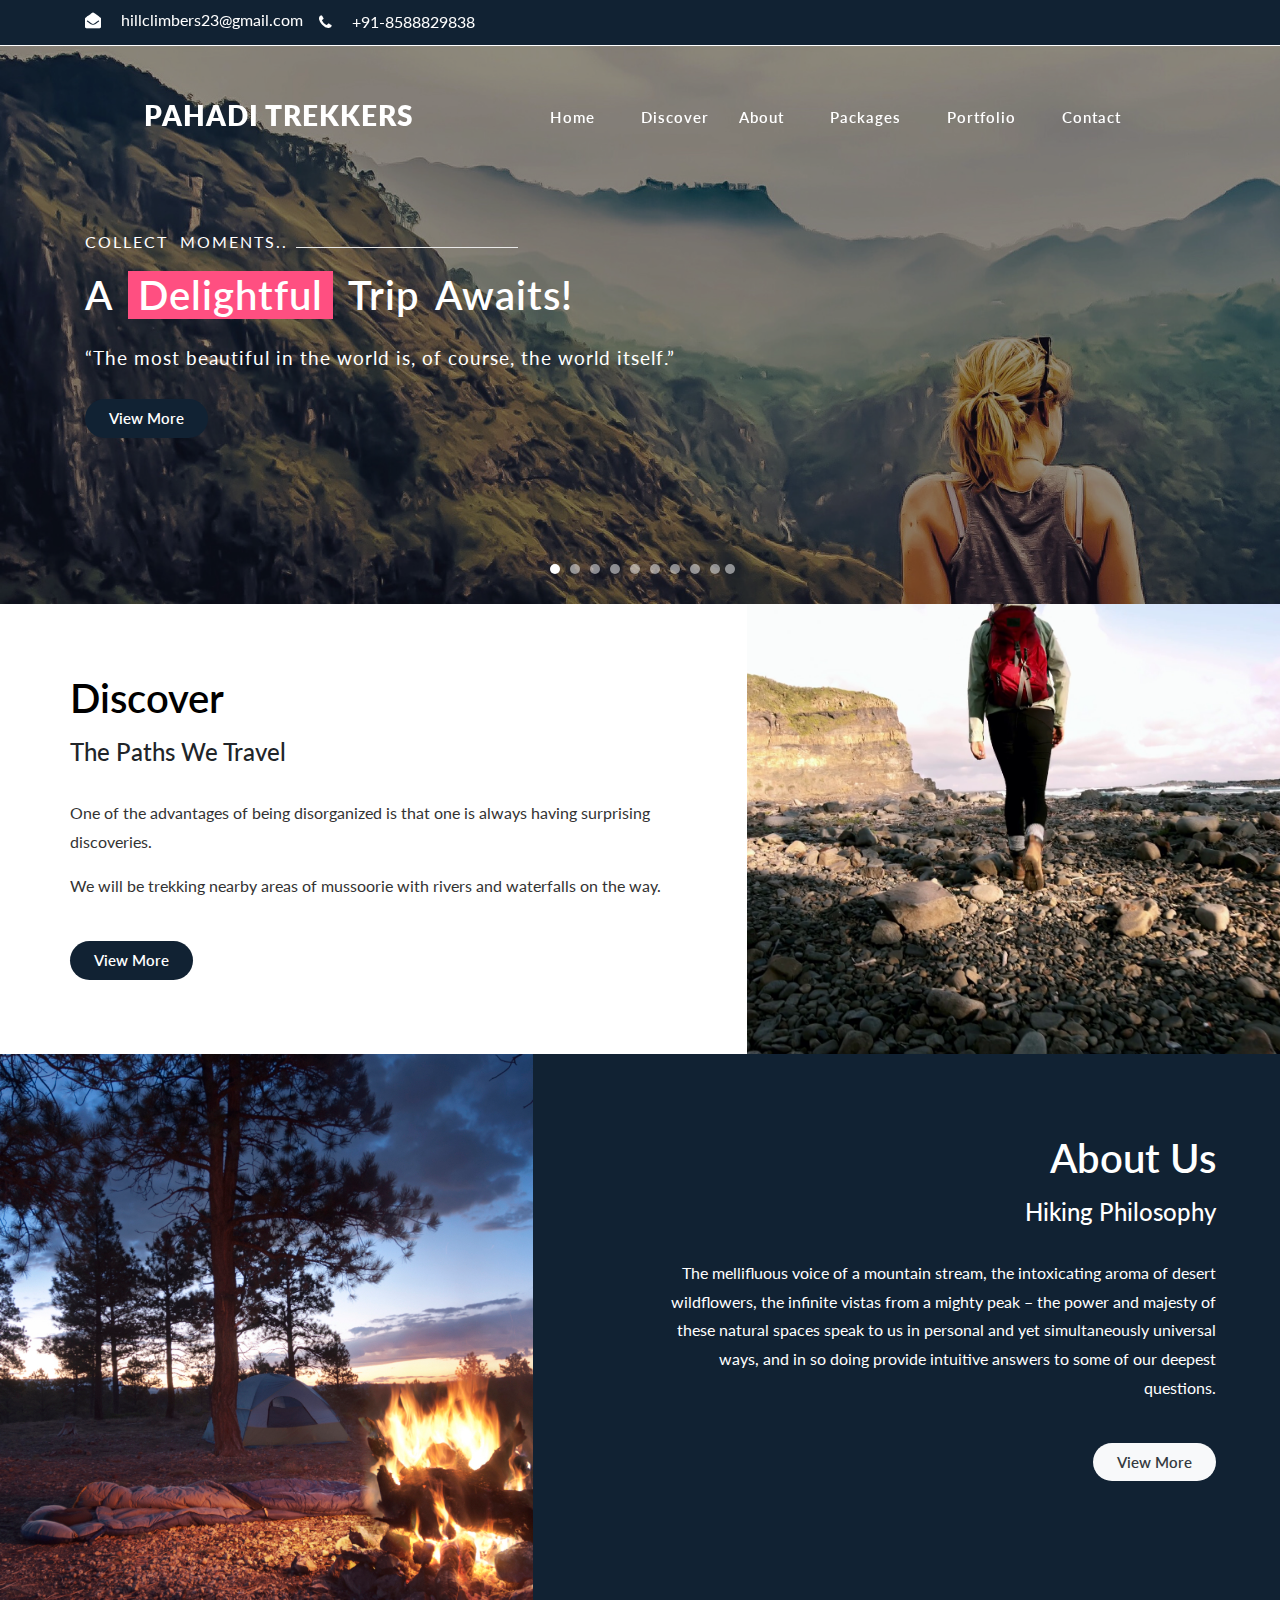
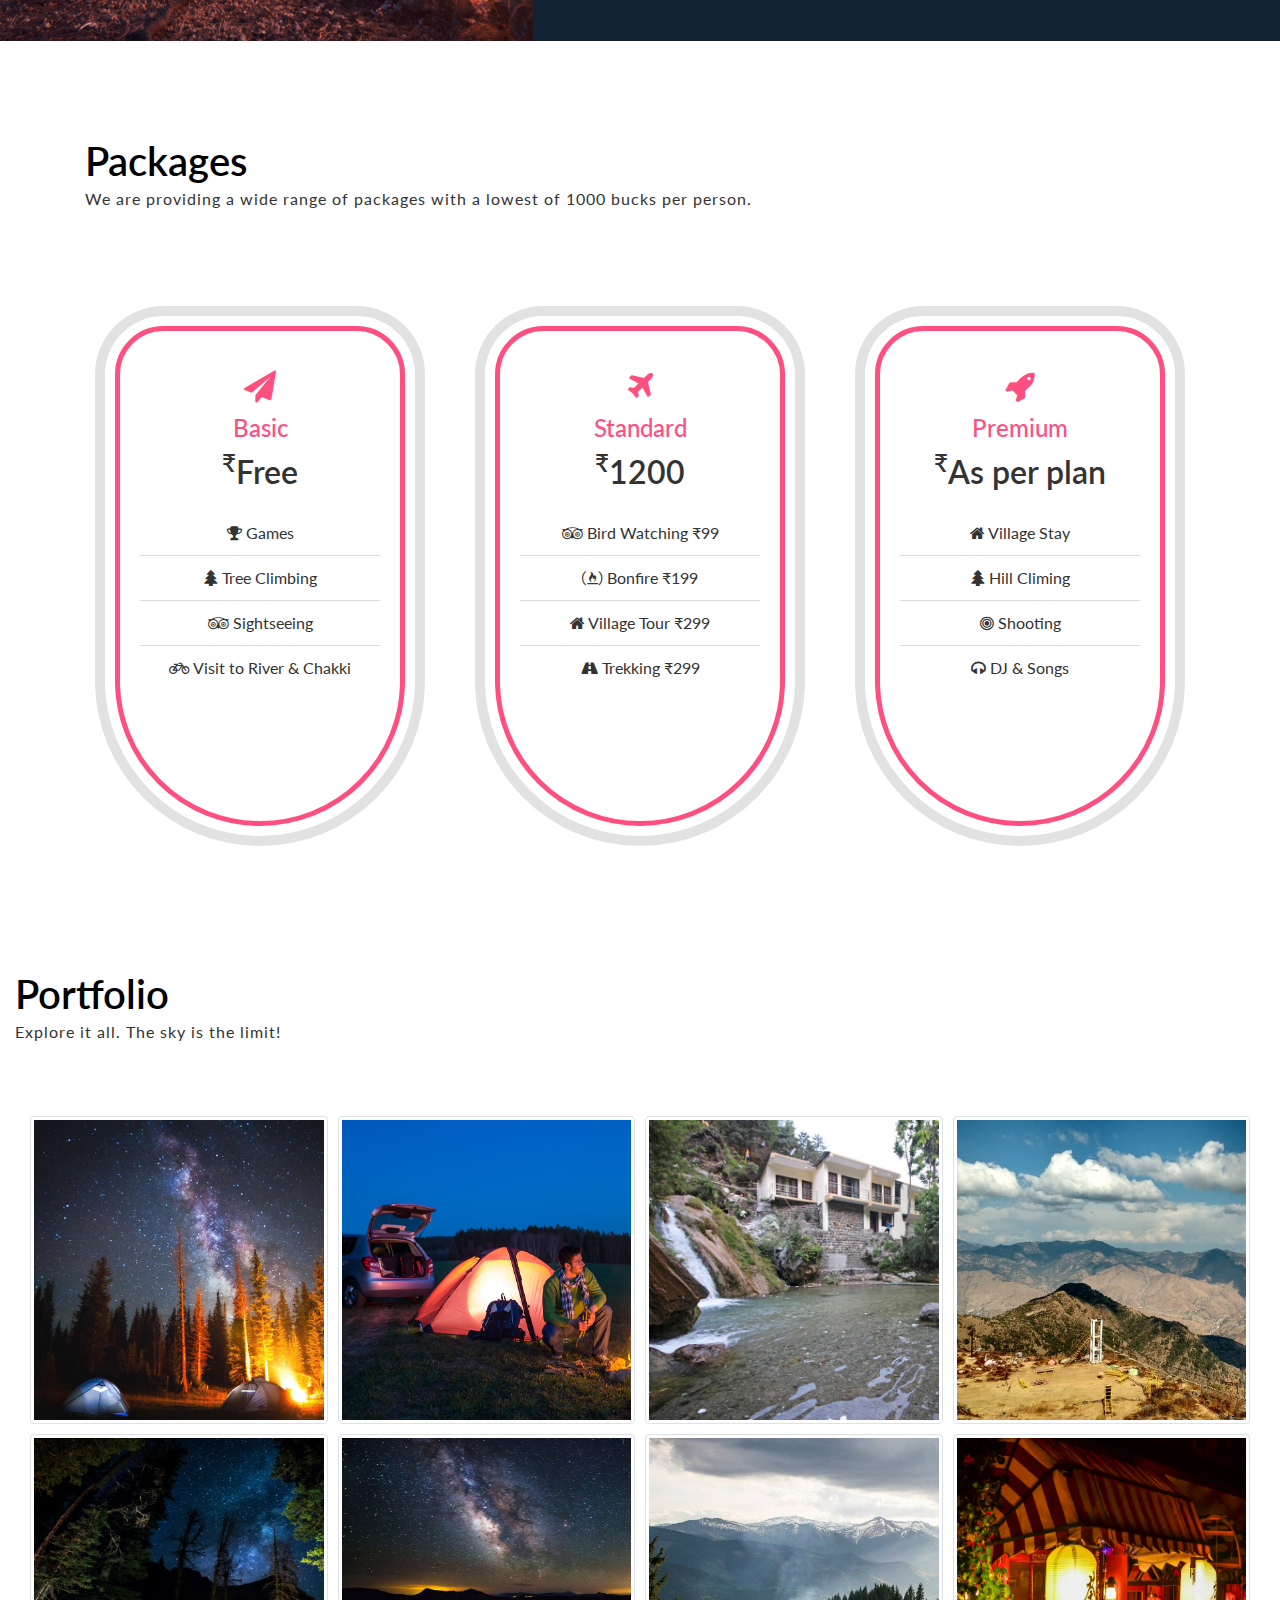
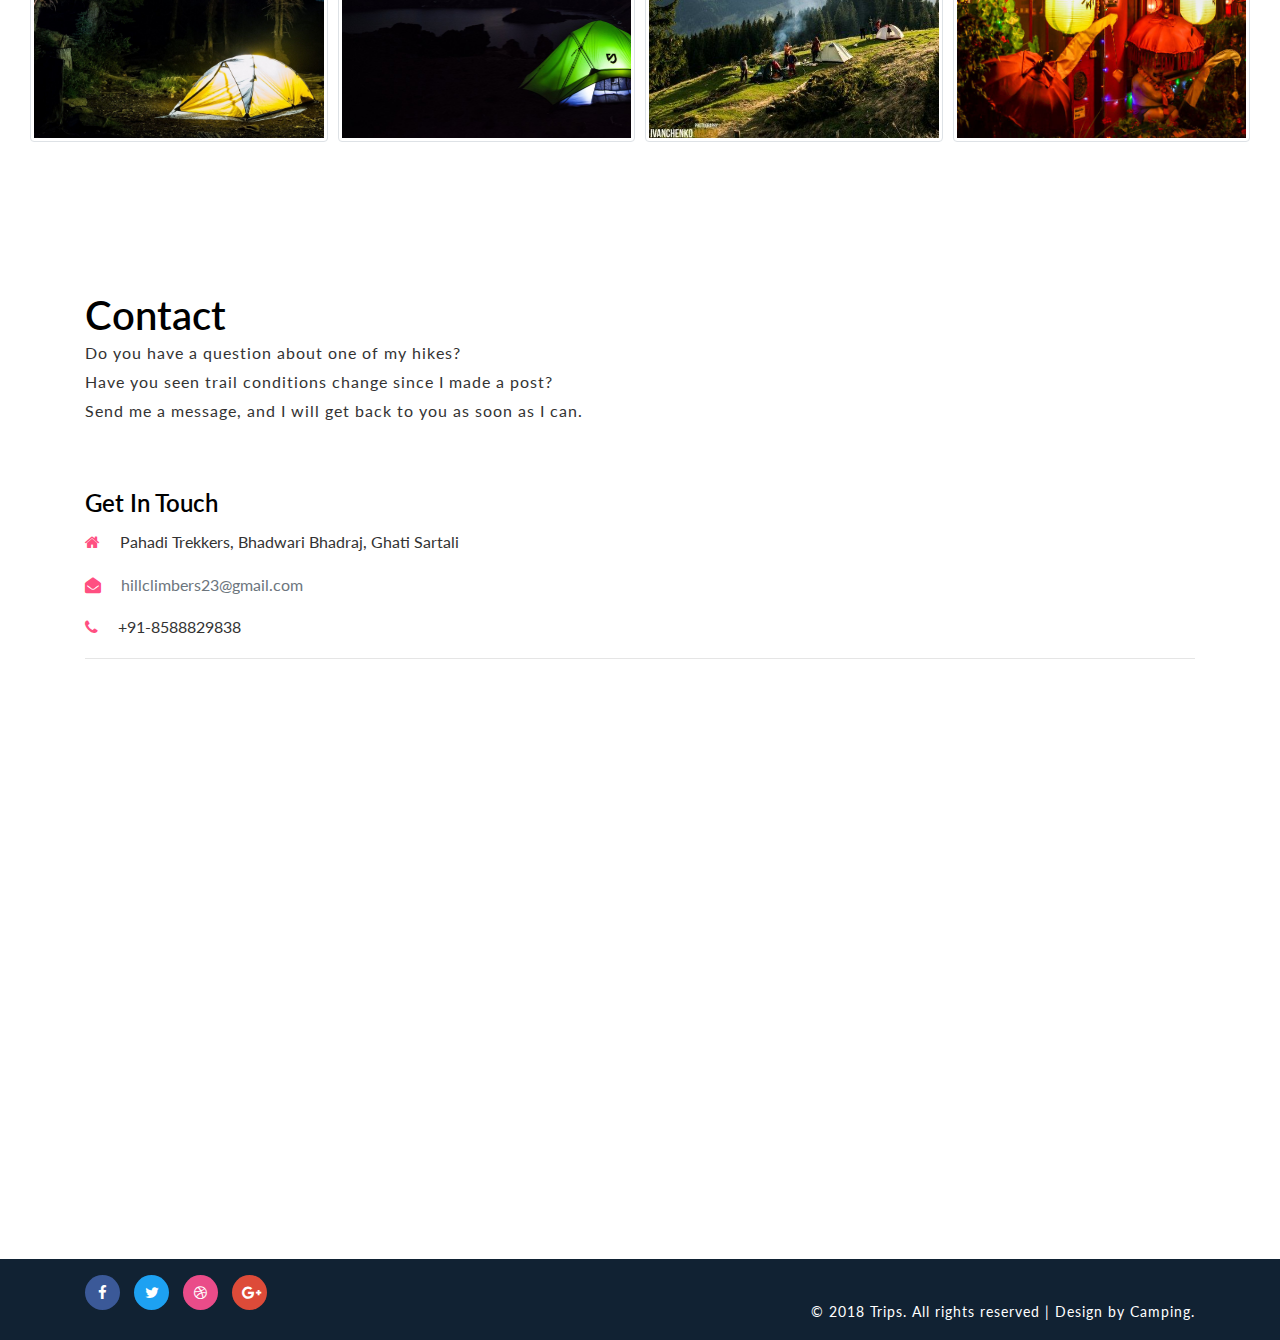
<file: index.html>
<!doctype html>
<html lang="en">

<head>
    <meta charset="utf-8">
    <meta http-equiv="no-cache">
    <meta http-equiv="Expires" content="-1">
    <meta http-equiv="Cache-Control" content="no-cache">
    <title>Pahadi Trekkers</title>

    <!-- Favicon -->
    <link rel="icon" href="favicon.ico?bust=@@hash">
    <link rel="icon" type="image/png" href="favicon-32x32.png" sizes="32x32" />
    <link rel="icon" type="image/png" href="favicon-16x16.png" sizes="16x16" />
    
    <link href="assets/css/bootstrap.css?t=1548322178124" type="text/css" rel="stylesheet" media="all">
    <!-- portfolio -->
    <link href="assets/css/portfolio.css?t=1548322178124" type="text/css" rel="stylesheet" media="all">
    <link href="assets/css/style.css?t=1548322178124" type="text/css" rel="stylesheet" media="all">
    <!-- font-awesome icons -->
    <link href="assets/css/font-awesome.min.css?t=1548322178124" rel="stylesheet">
    <link href="//fonts.googleapis.com/css?family=Lato:100,100i,300,300i,400,400i,700,700i,900,900i" rel="stylesheet">
</head>

<body ng-app="campingApp" ng-controller="MainController" ng-cloak>
    <ng-view></ng-view>
    <script src="ext/jquery.min.js?t=1548322178124"></script>
    <script src="ext/angular.min.js?t=1548322178124"></script>
    <script src="ext/angular-route.min.js?t=1548322178124"></script>
    <script src="utils/responsiveslides.min.js?t=1548322178124"></script>
    <script src="utils/jquery.picEyes.js?t=1548322178124"></script>
    <script src="utils/move-top.js?t=1548322178124"></script>
    <script src="utils/easing.js?t=1548322178124"></script>
    <script src="ext/SmoothScroll.js?t=1548322178124"></script>
    <script src="ext/bootstrap.min.js?t=1548322178124"></script>
    <script src="scripts/main.js?t=1548322178124"></script>
</body>

</html>
</file>
<file: assets/css/portfolio.css>
/* gallery */
.agile_gallery_grids {
	padding: 0 2em;
}

.folio-border{
	border: 1px solid #dee2e6;
    border-radius: 0.25rem;
    padding: 3px;
}

.demo>li {
    list-style-type: none;
    padding: 5px;
}
/*jquery.picEyes*/
.picshade {
	position: fixed;
	left: 0;
	top: 0;
	width: 100%;
	height: 100% !important;
	background-color: #000;
	opacity: 0.91;
	filter: alpha(opacity=91);
	z-index: 99;
	display: none;
}

.pictures_eyes_close {
	position: fixed;
	top: 30px;
	right: 30px;
	display: inline-block;
	width: 30px;
	height: 30px;
	background: url(../images/close.png) no-repeat;
	z-index: 100;
	display: none;
}

.pictures_eyes {
	position: fixed;
	width: 100%;
	left: 0;
	top: 0;
	z-index: 199;
	display: none;
}

.pictures_eyes_in {
	position: relative;
	text-align: center;
}

.pictures_eyes_in img {
	max-height: 500px;
	max-width: 700px;
}

.pictures_eyes_in .prev,
.pictures_eyes_in .next {
	position: absolute;
	top: 50%;
	width: 51px;
	height: 51px;
	cursor: pointer;
}

.pictures_eyes_in .prev {
	left: 35px;
	background: url(../images/prev.png) no-repeat;
}

.pictures_eyes_in .next {
	right: 35px;
	background: url(../images/next.png) no-repeat;
}

.pictures_eyes_indicators {
	position: fixed;
	left: 0;
	bottom: 15px;
	width: 100%;
	text-align: center;
	z-index: 299;
}

.pictures_eyes_indicators a {
	display: inline-block;
	width: 50px;
	height: 50px;
	margin: 6px 3px 0 3px;
	border: 1px solid #ddd;
	border-radius: 10px;
	box-shadow: 0 0 2px #000;
	filter: alpha(opacity=50);
	opacity: 0.5;
	overflow: hidden;
}

.pictures_eyes_indicators img {
	height: 50px;
}

.pictures_eyes_indicators .current {
	filter: alpha(opacity=100);
	opacity: 1;
}

.gallery-grid1 {
	position: relative;
	overflow: hidden;
	cursor: pointer;
}
.pictures_eyes_in {
	position: relative;
	text-align: center;
}

.pictures_eyes_in img {
	width: 100%;
}

/* //gallery */
</file>
<file: assets/css/style.css>
/*--Author: W3Layouts
	Author URL: http://w3layouts.com
	License: Creative Commons Attribution 3.0 Unported
	License URL: http://creativecommons.org/licenses/by/3.0/
 --*/

body {
    margin: 0;
    font-family: 'Lato', sans-serif;
    background: #fff;
}

body a {
    transition: 0.5s all;
    -webkit-transition: 0.5s all;
    -moz-transition: 0.5s all;
    -o-transition: 0.5s all;
    -ms-transition: 0.5s all;
    text-decoration: none;
    outline: none;
}

h1,
h2,
h3,
h4,
h5,
h6 {
    margin: 0;
    font-family: 'Lato', sans-serif;
}

p {
    margin: 0;
    color: #333;
    font-size: 1em;
    line-height: 1.8;
}

ul {
    margin: 0;
    padding: 0;
}

ul {
    list-style-type: none;
}

body a:hover {
    text-decoration: none;
}

body a:focus {
    outline: none;
    text-decoration: none;
}

.list-group-item {
    background-color: transparent;
}

/*-- bottom-to-top --*/

#toTop {
    display: none;
    text-decoration: none;
    position: fixed;
    bottom: 24px;
    right: 3%;
    overflow: hidden;
    z-index: 999;
    width: 32px;
    height: 32px;
    border: none;
    text-indent: 100%;
    background: url(../images/move-top.png) no-repeat 0px 0px;
}

#toTopHover {
    width: 32px;
    height: 32px;
    display: block;
    overflow: hidden;
    float: right;
    opacity: 0;
    -moz-opacity: 0;
    filter: alpha(opacity=0);
}

/*-- //bottom-to-top --*/

/* header */

.navbar-light {
    padding: 0.4em 5em;
    position: absolute;
    z-index: 999;
    width: 80%;
    left: 10%;
    top: 9%;
    border-radius: 70px;
}

a.navbar-brand {
    font-family: 'Lato', sans-serif;
    text-transform: uppercase;
    font-weight: 800;
    font-size: 0.7em;
    letter-spacing: 1px;
}

a.navbar-brand i {
    color: rgba(0, 0, 0, 0.18);
    font-size: 2em;
}

.navbar-light .navbar-nav .nav-link {
    font-weight: 600;
    text-transform: capitalize;
    color: #fff;
    padding: 4px 15px;
    -webkit-transition: 0.5s all ease;
    -moz-transition: 0.5s all ease;
    -o-transition: 0.5s all ease;
    -ms-transition: 0.5s all ease;
    font-size: 0.95em;
    letter-spacing: 1px;
}

ul.navbar-nav.ml-lg-auto.text-center {
    margin-top: 10px;
}

.navbar-light .navbar-nav .nav-link:hover,
.navbar-light .navbar-nav .nav-link:focus,
.navbar-light .navbar-nav .show>.nav-link,
.navbar-light .navbar-nav .active>.nav-link,
.navbar-light .navbar-nav .nav-link.show,
.navbar-light .navbar-nav .nav-link.active {
    color: #ff4f81;
    background: #fff;
    border-radius: 5px;
}

.dropdown-item {
    color: #fff;
}

.dropdown-item,
.dropdown-item.active,
.dropdown-item:active {
    background-color: white;
    color: #000 !important;
    font-weight: 600;
    text-transform: capitalize;
}

.w3ls-btn {
    background: transparent;
    padding: 4px 15px;
    color: #fff;
    text-transform: capitalize;
}

.header-w3_pvt li:last-child {
    margin-left: 1em;
}

.w3ls-btn i {
    font-size: 1.8em;
    color: #fff;
}

ul.header-w3_pvt li span {
    margin-right: 1em;
    color: #fff;
}

.header-top {
    padding: 0.5em 0;
    position: fixed;
    z-index: 9999;
    width: 100%;
    box-shadow: 0px 1px #fff;
}


.bg-theme {
    /*background: #ff4f81;*/
    background: #123;
}

/*-- //header --*/

/* banner */

.banner {
    position: relative;
    z-index: 0;
}

#slider {
    box-shadow: none;
    -moz-box-shadow: none;
    -webkit-box-shadow: none;
    margin: 0 auto;
}

.rslides_tabs {
    list-style: none;
    padding: 0;
    background: rgba(0, 0, 0, .25);
    box-shadow: 0 0 1px rgba(255, 255, 255, .3), inset 0 0 5px rgba(0, 0, 0, 1.0);
    -moz-box-shadow: 0 0 1px rgba(255, 255, 255, .3), inset 0 0 5px rgba(0, 0, 0, 1.0);
    -webkit-box-shadow: 0 0 1px rgba(255, 255, 255, .3), inset 0 0 5px rgba(0, 0, 0, 1.0);
    font-size: 18px;
    list-style: none;
    margin: 0 auto 50px;
    max-width: 540px;
    padding: 10px 0;
    text-align: center;
    width: 100%;
}

.rslides_tabs li {
    display: inline;
    float: none;
    margin-right: 1px;
}

.rslides_tabs a {
    width: auto;
    line-height: 20px;
    padding: 9px 20px;
    height: auto;
    background: transparent;
    display: inline;
}

.rslides_tabs li:first-child {
    margin-left: 0;
}

.rslides_tabs .rslides_here a {
    background: rgba(255, 255, 255, .1);
    color: #fff;
    font-weight: bold;
}

.events {
    list-style: none;
}

.callbacks_container {
    position: relative;
}

ul.callbacks_tabs {
    position: absolute;
    z-index: 2;
    left: 0 !important;
    bottom: 25px !important;
    width: 100%;
    text-align: center;
}

.callbacks_tabs a {
    visibility: hidden;
}

.callbacks_tabs a:after {
    content: "\f111";
    font-size: 0;
    visibility: visible;
    display: inline-block;
    height: 10px;
    width: 10px;
    border-radius: 50%;
    background: #fff;
    opacity: 0.5;
}

.callbacks_here a:after {
    background: #fff;
    opacity: 1;
}

.slide-btm-wthree-w3_pvt p i {
    color: #e3ebef;
    font-size: 2em;
    margin-right: 15px;
}

.slide-btm-wthree-pos span {
    color: #eee;
}

/*
.callbacks_nav {
	position: absolute;
	-webkit-tap-highlight-color: rgba(0, 0, 0, 0);
	top: 78%;
	opacity: 0.7;
	z-index: 3;
	text-indent: -9999px;
	overflow: hidden;
	text-decoration: none;
	height: 34px;
	width: 34px;
	background: url("../images/left.png") no-repeat 0px 0px;
}
.callbacks_nav.prev {
	left: auto;
	background: url("../images/back.png") no-repeat 0px 0px;
	left: 18em;
}
.callbacks_nav.next {
	left: auto;
	background: url("../images/next.png") no-repeat 0px 0px;
	right: 18em;
}
.callbacks_nav:active {
	opacity: 1.0;
}
.callbacks2_nav:active {
	opacity: 1.0;
}*/

#slider-pager a {
    display: inline-block;
}

#slider-pager span {
    float: left;
}

#slider-pager span {
    width: 100px;
    height: 15px;
    background: #fff;
    display: inline-block;
    border-radius: 30em;
    opacity: 0.6;
}

#slider-pager .rslides_here a {
    background: #FFF;
    border-radius: 30em;
    opacity: 1;
}

#slider-pager a {
    padding: 0;
}

#slider-pager li {
    display: inline-block;
}

.rslides {
    position: relative;
    list-style: none;
    overflow: hidden;
    padding: 0;
    margin: 0;
    width: 100%;
}

.rslides li {
    -webkit-backface-visibility: hidden;
    position: absolute;
    display: none;
    left: 0%;
    top: 0;
    width: 100%;
}

.rslides li {
    position: relative;
    display: block;
    float: none;
}

.rslides img {
    height: auto;
    border: 0;
}

.callbacks_tabs li {
    display: inline-block;
}

.callbacks_tabs a {
    visibility: hidden;
    width: 20px;
    line-height: 19px;
    height: 20px;
    text-align: center;
    color: #000;
    font-weight: 600;
    display: block;
    background: #fff;
    border-radius: 50%;
}

.callbacks_tabs a:hover {
    background: #1165f3;
    color: #fff;
}

.banner-background {
    -webkit-background-size: cover;
    -moz-background-size: cover;
    -o-background-size: cover;
    -ms-background-size: cover;
    background-size: cover;
    background-position: bottom;
}

.banner:before {
    position: absolute;
    content: '';
    background: rgba(0, 0, 0, 0.4);
    width: 100%;
    height: 100%;
    top: 0;
    left: 0;
    z-index: -1;
}

.banner-text {
    padding: 18vw 0 13vw;
    box-sizing: border-box;
}

.slider-info h3 {
    font-size: 3em;
    text-transform: capitalize;
    color: #fff;
    word-spacing: 5px;
    letter-spacing: 1px;
    font-weight: 600;
    line-height: 1.3;
}

.slider-info span.line {
    font-size: 1em;
    color: #fff;
    text-transform: uppercase;
    letter-spacing: 2px;
    word-spacing: 6px;
    margin-bottom: 15px;
    display: block;
}

.slider-info span.line:after {
    content: '';
    width: 20%;
    height: 1px;
    background: #eaeaea;
    display: inline-block;
    margin-left: 8px;
}

.slider-info h3 span {
    background: #ff4f81;
    padding: 0 10px;
}

.w3_pvt-link-bnr {
    padding: 8px 24px;
    color: #000;
    font-weight: 600;
    font-size: 15px;
    border: none;
    text-transform: capitalize;
    border-radius: 30px;
}

.slider-info p {
    letter-spacing: 1px;
    margin-top: 1em;
    font-size: 1.2em;
    width: 65%;
}

/* //banner */

.title-desc p {
    letter-spacing: 1px;
}

p.child_second {
    width: 555px;
    margin-left: auto;
}

h3.main-title-w3pvt {
    font-size: 3em;
    font-weight: 600;
    color: #000;
}

.w3_pvt-contact-top h2 {
    text-transform: capitalize;
    font-weight: 600;
    margin-bottom: 10px;
    font-size: 1.5em;
    color: #000;
}

label {
    display: inline-block;
    margin-bottom: .5rem;
    color: #000;
    font-weight: 600;
}

.form-control {
    background-color: transparent;
}

.close {
    font-size: 1.5rem;
    color: #fff;
    text-shadow: none;
    opacity: 1;
}

ul.social-iconsv2 li {
    display: inline-block;
    border-radius: 50%;
}

ul.social-iconsv2 li a {
    text-decoration: none;
    font-size: 16px;
}

ul.social-iconsv2 li a i.fab {
    font-size: 18px;
    line-height: 38px;
    width: 30px;
    height: 37px;
    color: #000;
    margin-right: 15px;
    border-radius: 50%;
    background-color: transparent;
    transition: all 0.5s ease-in-out;
    -webkit-transition: all 0.5s ease-in-out;
    -moz-transition: all 0.5s ease-in-out;
    -o-transition: all 0.5s ease-in-out;
    -ms-transition: all 0.5s ease-in-out;
}

ul.list-w3_pvtits li a {
    color: #333;
    text-transform: uppercase;
    font-weight: 600;
    font-size: 14px;
}

ul.social-iconsv2 li:first-child a {
    color: #3b5998;
}

ul.social-iconsv2 li:last-child {
    color: #287bbc;
}

.cpy-right p {
    letter-spacing: 1px;
    font-size: 14px;
    color: #fff;
}

/* //end fixed social */

/* login */

.modal-title {
    letter-spacing: 1px;
    font-size: 1.3em;
}

.modal-content {
    position: relative;
    display: -webkit-box;
    display: -ms-flexbox;
    display: flex;
    -webkit-box-orient: vertical;
    -webkit-box-direction: normal;
    -ms-flex-direction: column;
    flex-direction: column;
    width: 100%;
    border: 10px solid #fff;
    border-radius: 0.3rem;
    outline: 0;
    color: #fff;
    font-family: 'Lato', sans-serif;
}

.right-w3l input[type="submit"] {
    background: #333;
    border: none;
    color: #fff;
    font-size: 1em;
    text-transform: uppercase;
    font-weight: 600;
    letter-spacing: 1px;
    font-family: 'Lato', sans-serif;
    cursor: pointer;
}

.col-form-label {
    text-transform: uppercase;
    font-weight: 600;
    color: #000;
    font-size: 13px;
    letter-spacing: 1px;
}

.modal-header {
    color: #eee;
    border: none;
    text-transform: capitalize;
    margin: 0 auto;
    width: 100%;
    background: #123;
}

.modal-body {
    position: relative;
    -webkit-box-flex: 1;
    -ms-flex: 1 1 auto;
    flex: 1 1 auto;
    padding: 1rem;
}

/* //modal */

/* about */

.about-left-wthree {
    padding: 5em 7em 10em 0;
}

.about-left-bg {
    min-height: 50vh;
}

.about-left-bg {
    background: url(../images/overview1.jpg) no-repeat center;
    background-size: cover;
}

.about-right-bg {
    min-height: 50vh;
}

.about-right-bg {
    background: url(../images/overview2.jpg) no-repeat center;
    background-size: cover;
}

.about-right1-bg {
    background: url(../images/g4.jpg) no-repeat center;
    background-size: cover;
}

/* about */

/* services */

.service-txt {
    padding: 8em 0em 8em 4em;
}

.services-box:nth-child(2) {
    border: dashed #dfe0e1;
    border-width: 1px 0;
}

.services-box {
    padding: 20px 0;
    transition: all 1s;
    -moz-transition: all 1s;
    /* Firefox 4 */
    -webkit-transition: all 1s;
    /* Safari and Chrome */
    -o-transition: all 1s;
    /* Opera */
}

.services-box:hover {
    background: #f2f2f2;
    transition: all 1s;
    -moz-transition: all 1s;
    /* Firefox 4 */
    -webkit-transition: all 1s;
    /* Safari and Chrome */
    -o-transition: all 1s;
    /* Opera */
}

.services-box:hover i {
    background: transparent;
    border-radius: 100px;
    color: #dc143c;
}

.service-sub-grids {
    padding: 5em 4em 30em 0;
}

.about-wthree1 {
    padding: 6em 0 3em;
    margin-top: -11em;
}

.about-left-wthree1 {
    padding: 10em 7em 8em 0;
}

section.services-wthreepvt {
    padding-bottom: 7em;
}

.icon i {
    width: 70px;
    height: 70px;
    color: #dc143c;
    border-radius: 50%;
    line-height: 70px;
    text-align: center;
    font-size: 2.5em;
    transition: all 1s;
    -moz-transition: all 1s;
    -webkit-transition: all 1s;
    -o-transition: all 1s;
}

.service-content {
    margin-left: 1em;
}

.service-content h4 {
    font-size: 1.3em;
    letter-spacing: 1px;
    font-weight: 800;
    text-transform: uppercase;
    color: #212121;
}

.service-content span {
    font-size: 1.1em;
    text-transform: capitalize;
    color: #777;
}

.service-txt h5 {
    text-transform: capitalize;
    font-size: 2.5em;
    color: #ff4f81;
    letter-spacing: 1px;
    font-weight: 600;
    line-height: 1.5;
    text-align: right;
}

.service-top-img img {
    position: absolute;
    top: -80px;
    right: 0;
}

.service-bottom-img img {
    position: absolute;
    bottom: 0;
    z-index: 1;
    left: 0;
}

.services-bottom {
    padding-top: 22em;
}

.about-wthree.about-left-wthree img {
    -webkit-box-shadow: 2px 8px 10px 0px rgba(50, 46, 46, 0.23);
    -moz-box-shadow: 2px 8px 10px 0px rgba(50, 46, 46, 0.23);
    box-shadow: 5px 0px 10px 5px rgba(123, 120, 120, 0.42);
}

/* //services */

/* gallery */

.btn:focus,
.btn:active,
button:focus,
button:active {
    outline: none !important;
    box-shadow: none !important;
}

#image-gallery .modal-footer {
    display: block;
}

.thumb {
    margin-top: 15px;
    margin-bottom: 15px;
}

/* //gallery */

/* team */

.team-right-grid {
    right: 0;
    top: 0;
    width: 29.75%;
}

.carousel-indicators li {
    background-color: rgba(0, 0, 0, 0.5);
}

.carousel-indicators .active {
    background: #fff;
}

.box5 {
    background: #444;
    position: relative;
    overflow: hidden;
}

.box5:after,
.box5:before {
    content: "";
}

.box5 .icon,
.box5 .icon li {
    display: inline-block;
}

.box5:after,
.box5:before {
    width: 50px;
    height: 50px;
    border-radius: 50%;
    background: rgba(0, 0, 0, 0.62);
    position: absolute;
    top: -80px;
    left: 15px;
    opacity: 0;
    z-index: 1;
    transition: all .35s ease;
    -webkit-transition: all .35s ease-in;
    -moz-transition: all .35s ease;
    -o-transition: all .35s ease;
    -ms-transition: all .35s ease;
}

.box5:after {
    top: auto;
    left: auto;
    bottom: -80px;
    right: 15px
}

.box5:hover:after,
.box5:hover:before {
    opacity: .75;
    transform: scale(8);
    transition-delay: .15s
}

.box5 img {
    width: 100%;
    height: auto;
    transition: all .35s ease-out 0s
}

.box5 .icon {
    margin: 0;
    position: absolute;
    bottom: 15px;
    right: 15px;
    z-index: 2;
    transform: scale(0);
    transition: all .35s ease-out
}

.box5:hover .icon {
    transform: scale(1);
    transition-delay: .15s
}

.box5 .icon li a {
    display: block;
    width: 35px;
    height: 35px;
    line-height: 35px;
    background: #fff;
    font-size: 18px;
    color: #444;
    margin-right: 10px;
    position: relative;
    transition: all .5s ease 0s;
    border-radius: 50%;
    text-align: center;
}

.box5 .icon li a:hover {
    background: #444;
    color: #fff
}

.box5 .box-content {
    padding: 20px 15px;
    position: absolute;
    top: 0;
    left: 0;
    z-index: 1
}

.box5 .title {
    font-size: 20px;
    font-weight: 800;
    color: #fff;
    margin: 0 0 5px;
    opacity: 0;
    transform: translate(-20px, -20px);
    transition: all .35s ease-out
}

.box5:hover .title {
    opacity: 1;
    transform: translate(0, 0);
    transition-delay: .15s
}

.box5 .post {
    display: inline-block;
    font-size: 16px;
    color: #fff;
    opacity: 0;
    transform: translate(-20px, -20px);
    transition: all .35s ease-out
}

.box5:hover .post {
    opacity: 1;
    transform: translate(0, 0);
    transition-delay: .15s
}

.box6 .title,
.box6 img,
.box6:after {
    transition: all .35s ease 0s
}

@media only screen and (max-width:990px) {
    .box5 {
        margin-bottom: 30px
    }

    .mfont_13 li{
        font-size: 13px;    
    }
        
    .mfont_13  button{
        font-size: 13px;
    }
    .about-left-bg {
        min-height: 40vh;
    }
    .about-right-bg {
        min-height: 40vh;
    }
}

/* team */

/* pricing plans */

.price-row {
    padding-top: 6em;
}

section {
    box-sizing: border-box;
}

.container .column {
    position: relative;
    width: 380px;
    float: left;
    transition: 0.5s;
}

.container .column .box {
    width: 290px;
    min-height: 500px;
    margin: 0 auto;
    padding: 20px;
    box-sizing: border-box;
    text-align: center;
    border-top-left-radius: 50px;
    border-top-right-radius: 50px;
    border-bottom-left-radius: 150px;
    border-bottom-right-radius: 150px;
    border: 5px solid #ff4f81;
    box-shadow: 0 0 0 0px #000000, 0 0 0 10px #ffffff, 0 0 0 20px #e2e2e2, 0 0px 0 rgb(255, 255, 255);
    overflow-y: hidden;
    transition: 0.5s;
}

.container .column .box:hover {
    transform: scale(1.1);
}

.container .column .box .title .fa {
    margin-top: 20px;
    font-size: 2em;
    color: #ff4f81;
}

.title h5 {
    color: #ff4f81;
    font-size: 1.5em;
    margin-top: 10px;
}

.price h4 {
    font-size: 2em;
    font-weight: 600;
    color: #333;
    margin: 10px 0 0;
}

.container .column .box .option ul {
    margin: 20px 0;
    padding: 0;
}

.container .column .box .option ul li {
    list-style: none;
    color: #333;
    padding: 10px 0;
    border-bottom: 1px solid rgba(136, 136, 136, 0.31);
}

.container .column .box .option ul li:last-child {
    border-bottom: none;
}

.container .column .box .bg-theme {
    font-weight: bold;
    margin: 0 auto;
}

/* //pricing plans */

/* section title */

h3.main-title-w3_pvt {
    text-transform: capitalize;
    font-weight: 800;
    font-size: 2.3em;
    color: #ff725a;
    margin-bottom: 15px;
}

.title-section {
    position: relative;
}

span.title-line:before {
    content: '';
    width: 14px;
    height: 14px;
    background: #000;
    border: 3px solid #fff;
    display: block;
    margin: 0 auto;
    position: absolute;
    top: -7px;
    left: 48%;
}

span.title-line {
    border: 1px solid #ff4f81;
    height: 1px;
    display: block;
    width: 200px;
    position: relative;
}

.space-sec1 {
    margin-top: 1em;
}

.space-sec {
    margin-top: 3em;
}

/* //section title */

/* blog */

span.fa.fa-user.post-icon {
    position: absolute;
    width: 50px;
    height: 50px;
    line-height: 41px;
    text-align: center;
    font-size: 1.2em;
    border-radius: 50%;
    bottom: -20px;
    color: #fff;
    right: 10px;
    border: 5px solid #fff;
}

h5.blog-title a {
    font-size: 0.85em;
    text-transform: uppercase;
    color: #000;
}

.blog-btn {
    background: transparent;
    float: right;
    font-weight: 400;
    color: #ff4f81;
}

.card-body {
    background: #eae9ea;
}

/* //blog */

/* contact */

.form-control:focus {
    color: #495057;
    background-color: #fff;
    outline: 0;
    box-shadow: 0 0 0 0.2rem transparent;
}

form.register-wthree .form-control {
    background: #eee;
    font-size: 0.9em;
}

form.register-wthree button {
    -webkit-box-shadow: 2px 8px 10px 0px rgba(50, 46, 46, 0.23);
    -moz-box-shadow: 2px 8px 10px 0px rgba(50, 46, 46, 0.23);
    box-shadow: 2px 8px 10px 0px rgba(50, 46, 46, 0.23);
}

form.register-wthree .form-control {
    background: #eee;
    padding: 10px;
    font-size: 15px;
    border: none;
    border-bottom: 2px solid #ff4f81;
    border-radius: 0;
    -webkit-box-shadow: 2px 8px 10px 0px rgba(50, 46, 46, 0.23);
    -moz-box-shadow: 2px 8px 10px 0px rgba(50, 46, 46, 0.23);
    box-shadow: 2px 8px 10px 0px rgba(50, 46, 46, 0.23);
}

.map iframe {
    width: 100%;
    border: 1px solid #ff4f81;
    min-height: 450px;
    margin-top: 1em;
}

/* //contact */

/* footer variant4 */

.wthree-social ul li {
    display: inline-block;
}

ul.d-flex.header-wthreelayouts li span {
    margin-right: 1em;
    color: #ff4f81;
}

span.icon_twitter {
    background: #1da1f2;
}

span.icon_facebook {
    background: #3b5998;
}

span.icon_dribbble {
    background: #ea4c89;
}

span.icon_g_plus {
    background: #dd4b39;
}

.wthree-social ul li span {
    margin-right: 10px;
    color: #fff;
    padding: 10px;
    width: 35px;
    height: 35px;
    font-size: 15px;
    text-align: center;
    border-radius: 50%;
}

.cpy-right {
    padding: 1em 0;
}

.cpy-right p a {
    color: #fff;
}

/* -- Responsive code -- */

@media screen and (max-width: 1920px) {
    .team-right-grid {
        width: 24.75%;
    }
}

@media screen and (max-width: 1680px) {
    .team-right-grid {
        width: 28.35%;
    }
}

@media screen and (max-width: 1600px) {
    .team-right-grid {
        width: 29.75%;
    }
}

@media screen and (max-width: 1440px) {
    .navbar-light {
        padding: 0.4em 1em;
    }

    .team-right-grid {
        width: 33.1%;
    }

    ul.callbacks_tabs {
        left: 11%;
    }

    .about-left-wthree {
        padding: 5em 8em 10em 0;
    }
}

@media screen and (max-width: 1366px) {
    .slider-info h3 {
        font-size: 2.8em;
    }

    .team-right-grid {
        width: 100%;
    }

    ul.callbacks_tabs {
        left: 9%;
    }

    .about-left-wthree {
        padding: 5em 7em 10em 0;
    }
}

@media screen and (max-width: 1280px) {
    .slider-info h3 {
        font-size: 2.5em;
    }

    ul.callbacks_tabs {
        left: 6%;
    }

    h3.main-title-w3pvt {
        font-size: 2.5em;
    }

    .about-left-wthree {
        padding: 5em 4em 10em 0;
    }

    .service-txt h5 {
        font-size: 2.3em;
    }
}

@media screen and (max-width: 1080px) {
    ul.callbacks_tabs {
        bottom: 16%;
    }

    .service-content h4 {
        font-size: 1.1em;
    }

    .service-txt h5 {
        font-size: 2em;
    }

    .service-sub-grids {
        padding: 5em 4em 21em 0;
    }

    .container .column .box {
        width: 260px;
    }

}

@media screen and (max-width: 1050px) {
    ul.callbacks_tabs {
        left: 5%;
    }

    .service-sub-grids {
        padding: 4em 4em 0 0;
    }

    .service-content h4 {
        font-size: 1em;
    }

    .service-txt h5 {
        font-size: 1.8em;
    }

    .about-left-wthree {
        padding: 3em 4em 0em 0;
    }

}

@media screen and (max-width: 1024px) {}

@media screen and (max-width: 991px) {
       div#navbarSupportedContent{
        padding: 1em;
        position: fixed;
        left: 0;
        top: 0;
        height: 100%;
        width: 100%;
        background: #123;
    }

    .navbar-light{
        top: 65px !important;
        z-index: 9999;
    }

    .navbar-toggler{
        background: rgba( 255 , 255 , 255 , 0.5 ) !important;
    }

    .navbar-nav .dropdown-menu {
        text-align: center;
    }

    ul.callbacks_tabs {
        left: 14%;
        bottom: 14%;
    }

    .about-wthree1 {
        padding: 0em 0 0em;
    }

    .service-bottom-img img {
        position: inherit;
    }

    .service-sub-grids {
        padding: 2em 4em 0 0;
    }

    .service-txt {
        padding: 3em 0em 6em 4em;
    }

    .about-left-wthree {
        padding: 5em;
    }

    .price-row {
        padding-top: 3em;
    }

    .team-right-grid {
        position: inherit !important;
        margin-top: 1em;
    }
}

@media screen and (max-width: 900px) {
    .slider-info h3 {
        font-size: 2.3em;
    }

    ul.callbacks_tabs {
        left: 10%;
    }

    .price h4 {
        font-size: 1.8em;
    }
}

@media screen and (max-width: 800px) {
    .slider-info h3 {
        font-size: 2em;
    }

    .slider-info p {
        width: 85%;
        font-size: 1.1em;
    }

    ul.callbacks_tabs {
        left: 6%;
    }
}

@media screen and (max-width: 768px) {
    .w3_pvt-contact-top h2 {
        text-transform: capitalize;
        font-weight: 600;
        margin-bottom: 10px;
        font-size: 1.3em;
    }
    .mfont_13{
        width: 100%;
        justify-content: space-between;
    }

    .mfont_13 .w3ls-btn{
        padding: 0;
    }
    ul.header-w3_pvt li span{
        margin-right: 2px;
    }
    .rslides li{
        min-height: 400px;
        background-repeat: no-repeat;
        background-position: center;
        background-size: cover;
    }
    .rslides .slider-info{
        display: none;
    }
    header{

    }
}

@media screen and (max-width: 736px) {
    .slider-info h3 {
        font-size: 1.8em;
    }

    .slider-info p {
        width: 100%;
        font-size: 1em;
    }

    .header-w3_pvt li:last-child {
        margin-left: 12em;
    }

    .navbar-light {
        top: 14%;
    }

    ul.callbacks_tabs {
        left: 14%;
    }

    h3.main-title-w3pvt {
        font-size: 2.3em;
    }

    .services-bottom {
        padding-top: 16em;
    }

    .service-txt h5 {
        font-size: 1.6em;
    }

    .about-left-wthree {
        padding: 3em 2em;
    }

    .container .column .box {
        width: 220px;
    }

    .space-sec {
        margin-top: 1em;
    }

    .carousel-indicators {
        bottom: 0;
    }
}

@media screen and (max-width: 667px) {
    ul.callbacks_tabs {
        left: 10%;
        bottom: 10%;
    }
}

@media screen and (max-width: 640px) {
    .about-left-wthree {
        padding: 2em 4em 2em 0;
    }
}

@media screen and (max-width: 600px) {
    ul.callbacks_tabs {
        left: 5%;
    }

    p.child_second {
        width: 480px;
    }

    .about-left-wthree {
        padding: 3em 5em 3em 1em;
    }

}

@media screen and (max-width: 568px) {
    .slider-info h3 {
        font-size: 1.6em;
    }

    .w3_pvt-link-bnr {
        padding: 5px 20px;
    }

    .about-left-wthree {
        padding: 3em 3em 3em 1em;
    }

    h3.main-title-w3pvt {
        font-size: 2em;
    }

    .container .column {
        width: 100%;
    }

    .container .column .box {
        width: 60%;
        margin-bottom: 2em;
    }

    .space-sec {
        margin-top: 0em;
    }

    .map iframe {
        min-height: 350px;
    }
}

@media screen and (max-width: 480px) {
    .header-w3_pvt li:last-child {
        margin-left: 6em;
    }

    .navbar-light {
        width: 90%;
        left: 5%;
    }

    .navbar-light h1{
        font-size: 30px;
    }

    ul.callbacks_tabs {
        bottom: 4%;
    }

    p.child_second {
        width: 100%;
    }

    .service-sub-grids {
        padding: 2em 0em 0 0;
    }

    .service-content span {
        font-size: 1em;
    }

    .services-bottom {
        padding-top: 13em;
    }

    .service-txt h5 {
        font-size: 1.4em;
    }

    .service-txt {
        padding: 3em 0em 6em 1em;
    }

    .modal-title {
        letter-spacing: 0;
        font-size: 1em;
    }

}

@media screen and (max-width: 414px) {
    .header-w3_pvt li:last-child {
        margin-left: 2em;
    }

    p.child_second {
        width: 100%;
    }

    .about-left-wthree {
        padding: 2em 2em 2em 1em;
    }

    .service-txt {
        padding: 0em 0em 6em 1em;
    }

    .service-sub-grids {
        padding: 0;
    }

    .icon i {
        font-size: 2em;
    }

    .container .column .box {
        width: 70%;
    }
}

@media screen and (max-width: 384px) {
    .header-w3_pvt li:last-child {
        margin-left: 1em;
    }

    .slider-info h3 {
        font-size: 1.4em;
    }

    .slider-info span.line {
        font-size: 0.9em;
        letter-spacing: 1px;
    }

    .title-desc p {
        letter-spacing: 0px;
    }

    .services-bottom {
        padding-top: 12em;
    }

    .row.sub-w3l.my-3 {
        display: block;
    }

    .col.forgot-w3l.text-right {
        text-align: left !important;
    }

}

@media screen and (max-width: 375px) {
    .container .column .box {
        width: 85%;
    }

    h3.main-title-w3pvt {
        font-size: 1.8em;
    }
}

@media screen and (max-width: 320px) {
    ul.d-flex.header-w3_pvt {
        display: block !important;
    }

    .navbar-light {
        top: 23%;
    }

    .slider-info h3 {
        font-size: 1.2em;
    }

    .slider-info p {
        font-size: 0.9em;
    }

    .about-left-wthree {
        padding: 2em 1em;
    }

    .service-content {
        margin-left: 0;
    }

    .icon i {
        font-size: 1.8em;
    }

    .header-w3_pvt li:last-child {
        margin-left: 0;
    }

    .services-bottom {
        padding-top: 10em;
    }

    .service-txt h5 {
        font-size: 1.3em;
    }

    h3.main-title-w3pvt {
        font-size: 1.5em;
    }

    .service-txt {
        padding: 0em 0em 4em 1em;
    }

    .services-bottom {
        padding-top: 9em;
    }
}

/* -- //Responsive code -- */
</file>
